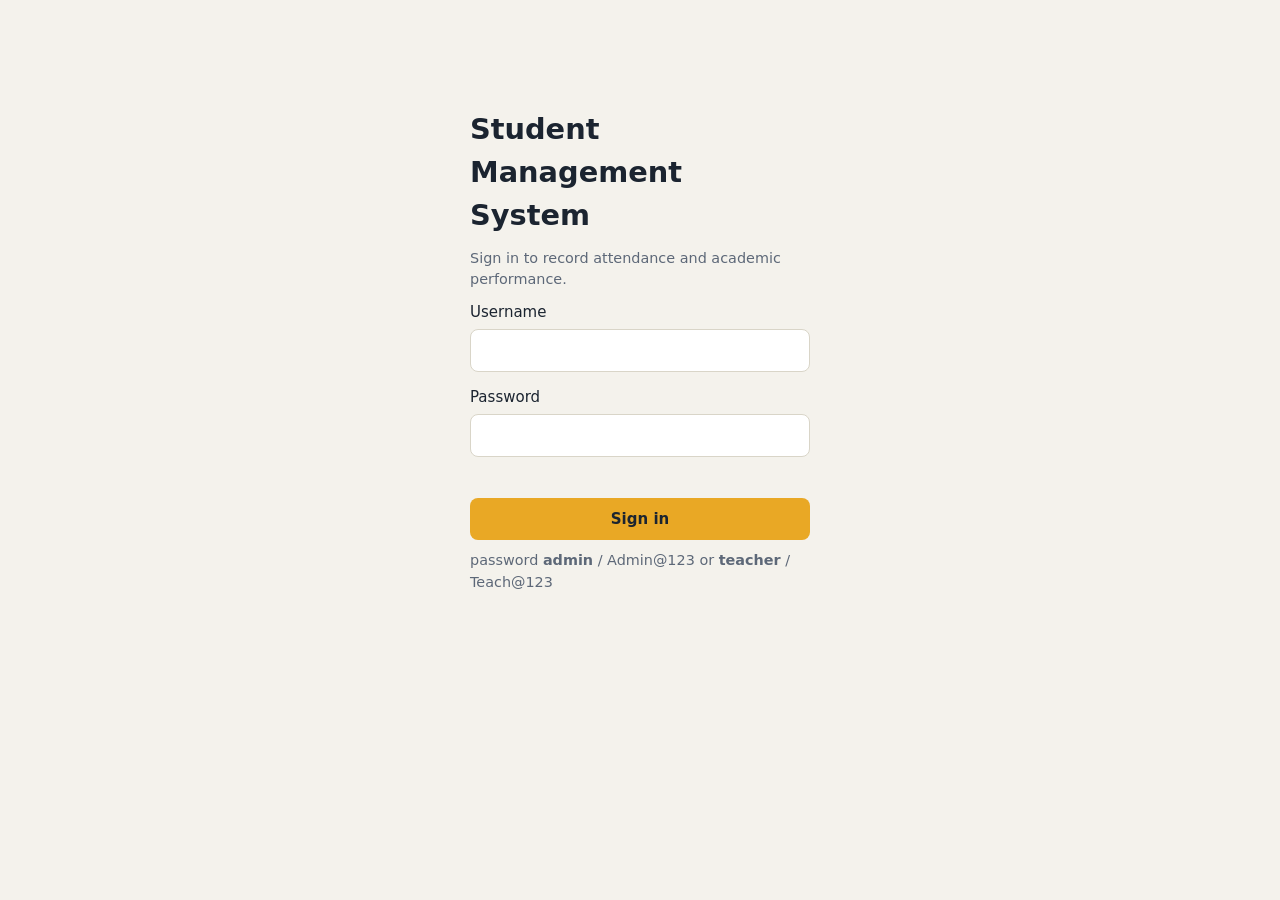
<file: Student-Management/index.html>
<!DOCTYPE html>
<html lang="en">

<head>
    <meta charset="utf-8">
    <meta name="viewport" content="width=device-width, initial-scale=1, viewport-fit=cover">
    <title>Login - Student Management System</title>
    <link rel="stylesheet" href="style.css">
</head>

<body>
    <section id="login">
        <h1>Student Management System</h1>
        <p class="note">Sign in to record attendance and academic performance.</p>

        <form id="loginForm">
            <label for="u">Username</label>
            <input id="u" autocomplete="username">

            <label for="p">Password</label>
            <input id="p" type="password" autocomplete="current-password">

            <div class="err" id="lerr" role="alert"></div>
            <button class="btn" type="submit" style="width:100%">Sign in</button>
        </form>

        <p class="note">password <b>admin</b> / Admin@123 or <b>teacher</b> / Teach@123</p>
    </section>

    <script src="data.js"></script>
    <script src="script.js"></script>
</body>

</html>
</file>
<file: Student-Management/style.css>
:root {
    --bg: #f4f2ec;
    --card: #fff;
    --ink: #1b2430;
    --mut: #5d6878;
    --line: #d9d5c8;
    --pri: #1d3557;
    --acc: #e9a825;
    --ok: #1f7a4d;
    --bad: #b3261e;
    --warn: #9a6b00;
    box-sizing: border-box;
    padding-top: env(safe-area-inset-top, 0px);
    padding-bottom: env(safe-area-inset-bottom, 0px);
}

@media (prefers-color-scheme: dark) {
    :root:not([data-theme="light"]) {
        --bg: #12171f;
        --card: #1a212c;
        --ink: #eceae2;
        --mut: #9aa5b5;
        --line: #2c3644;
        --pri: #7fa6de;
        --ok: #6fd3a0;
        --bad: #ff8a80;
        --warn: #f0c14b;
    }
}

:root[data-theme="dark"] {
    --bg: #12171f;
    --card: #1a212c;
    --ink: #eceae2;
    --mut: #9aa5b5;
    --line: #2c3644;
    --pri: #7fa6de;
    --ok: #6fd3a0;
    --bad: #ff8a80;
    --warn: #f0c14b;
}

* {
    box-sizing: border-box;
}

body {
    margin: 0;
    background: var(--bg);
    color: var(--ink);
    font: 15px/1.5 system-ui, -apple-system, "Segoe UI", sans-serif;
}

h1,
h2,
h3 {
    margin: 0;
}

button,
input,
select {
    font: inherit;
    color: var(--ink);
}

input,
select {
    background: var(--card);
    border: 1.5px solid var(--line);
    border-radius: 8px;
    padding: 9px 11px;
}

:focus-visible {
    outline: 3px solid var(--acc);
    outline-offset: 2px;
}

/* Buttons */
.btn {
    background: var(--acc);
    color: #1b2430;
    border: 0;
    border-radius: 8px;
    padding: 10px 16px;
    font-weight: 700;
    cursor: pointer;
}

.btn.ghost {
    background: none;
    border: 1.5px solid var(--line);
    color: var(--ink);
    font-weight: 600;
}

.btn.sm {
    padding: 5px 10px;
    font-size: .85rem;
}

/* Login */
#login {
    max-width: 380px;
    margin: 12vh auto;
    padding: 0 20px;
}

#login h1 {
    font-size: 1.8rem;
    margin-bottom: 4px;
}

#login input {
    width: 100%;
    margin: 6px 0 14px;
}

.err {
    color: var(--bad);
    font-size: .9rem;
    min-height: 1.3em;
    margin-bottom: 8px;
}

/* Layout */
header {
    background: var(--pri);
    color: #fff;
    display: flex;
    justify-content: space-between;
    align-items: center;
    padding: 12px 20px;
    flex-wrap: wrap;
    gap: 8px;
}

nav {
    display: flex;
    gap: 4px;
    padding: 10px 20px;
    overflow-x: auto;
    border-bottom: 1px solid var(--line);
}

nav button {
    background: none;
    border: 0;
    padding: 8px 14px;
    border-radius: 8px;
    cursor: pointer;
    font-weight: 600;
    color: var(--mut);
    white-space: nowrap;
}

nav button.on {
    background: var(--pri);
    color: #fff;
}

main {
    padding: 20px;
    max-width: 1000px;
    margin: 0 auto;
}

/* Cards */
.cards {
    display: grid;
    grid-template-columns: repeat(auto-fit, minmax(170px, 1fr));
    gap: 14px;
    margin-bottom: 22px;
}

.card {
    background: var(--card);
    border: 1px solid var(--line);
    border-radius: 10px;
    padding: 16px;
}

.card b {
    display: block;
    font-size: 1.9rem;
}

.card span {
    color: var(--mut);
    font-size: .9rem;
}

.bar {
    display: flex;
    gap: 10px;
    flex-wrap: wrap;
    align-items: center;
    margin-bottom: 14px;
}

/* Tables */
.tw {
    overflow-x: auto;
    background: var(--card);
    border: 1px solid var(--line);
    border-radius: 10px;
}

table {
    width: 100%;
    border-collapse: collapse;
}

th,
td {
    padding: 10px 12px;
    text-align: left;
    border-bottom: 1px solid var(--line);
    white-space: nowrap;
}

th {
    font-size: .85rem;
    color: var(--mut);
}

tr:last-child td {
    border: 0;
}

td input[type=number] {
    width: 72px;
    padding: 6px;
}

/* Status tags */
.tag {
    padding: 2px 9px;
    border-radius: 99px;
    font-size: .8rem;
    font-weight: 700;
    border: 1.5px solid currentColor;
}

.ok {
    color: var(--ok);
}

.bad {
    color: var(--bad);
}

.warn {
    color: var(--warn);
}

label.r {
    margin-right: 12px;
    cursor: pointer;
}

.note {
    color: var(--mut);
    font-size: .9rem;
    margin: 10px 0;
}

/* Page navigation links */
nav a {
    padding: 8px 14px;
    border-radius: 8px;
    font-weight: 600;
    color: var(--mut);
    white-space: nowrap;
    text-decoration: none;
}

nav a.on {
    background: var(--pri);
    color: #fff;
}

#login .msg-ok {
    color: var(--ok);
}
</file>
